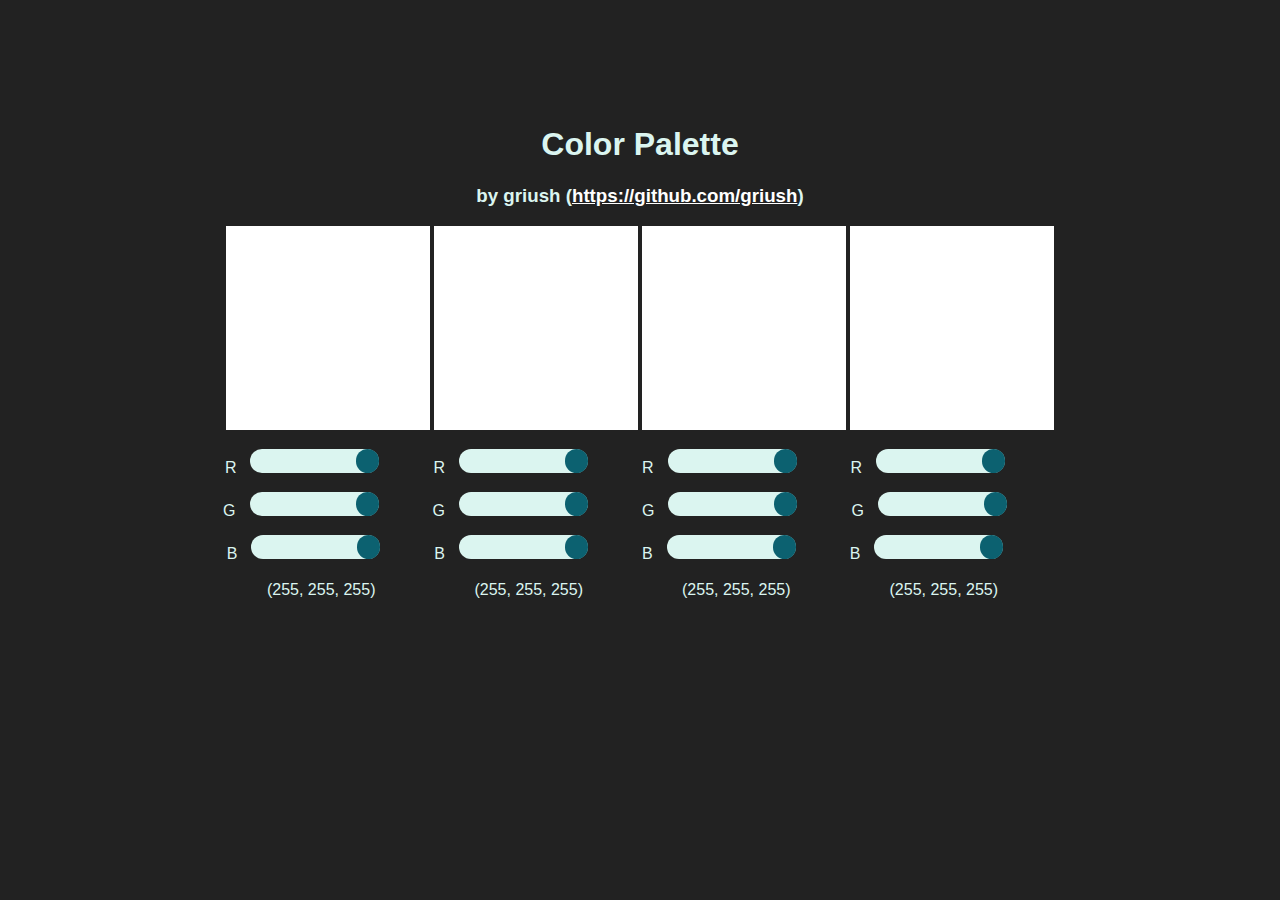
<file: colorPalette/index.htm>
<!DOCTYPE html>
<html>
    <head>
        <title>Color Palette</title>

        <link rel="stylesheet" href="style.css">
        <script src="script.js"></script>
    </head>

    <body>
        <div class="page">
            <div class="title">
                <h1>Color Palette</h1>
                <h3>by griush (<a href="https://github.com/griush" target="_blank">https://github.com/griush</a>)</h3>
            </div>

            <div class="palette">
                <canvas id="first_canvas"  width="200" height="200" style="border:2px solid #ffffff;"></canvas>
                <canvas id="second_canvas" width="200" height="200" style="border:2px solid #ffffff;"></canvas>
                <canvas id="third_canvas"  width="200" height="200" style="border:2px solid #ffffff;"></canvas>
                <canvas id="fourth_canvas" width="200" height="200" style="border:2px solid #ffffff;"></canvas>

                <br>

                <p>R</p>
                <input type="range" min="0" max="255" value="255" class="slider" id="first_r">
                <p>R</p>
                <input type="range" min="0" max="255" value="255" class="slider" id="second_r">
                <p>R</p>
                <input type="range" min="0" max="255" value="255" class="slider" id="third_r">
                <p>R</p>
                <input type="range" min="0" max="255" value="255" class="slider" id="fourth_r">

                <br>

                <p>G</p>
                <input type="range" min="0" max="255" value="255" class="slider" id="first_g">
                <p>G</p>
                <input type="range" min="0" max="255" value="255" class="slider" id="second_g">
                <p>G</p>
                <input type="range" min="0" max="255" value="255" class="slider" id="third_g">
                <p>G</p>
                <input type="range" min="0" max="255" value="255" class="slider" id="fourth_g">

                <br>

                <p>B</p>
                <input type="range" min="0" max="255" value="255" class="slider" id="first_b">
                <p>B</p>
                <input type="range" min="0" max="255" value="255" class="slider" id="second_b">
                <p>B</p>
                <input type="range" min="0" max="255" value="255" class="slider" id="third_b">
                <p>B</p>
                <input type="range" min="0" max="255" value="255" class="slider" id="fourth_b">

                <br>
                <br>

                <p class="output" id="first_o">(255, 255, 255)</p>
                <p class="output" id="second_o">(255, 255, 255)</p>
                <p class="output" id="third_o">(255, 255, 255)</p>
                <p class="output" id="fourth_o">(255, 255, 255)</p>
            </div>
        </div>
    </body>
</html>
</file>
<file: colorPalette/style.css>
body {
    background-color: #222222;
    
}

p {
    font-family: 'Segoe UI', Tahoma, Geneva, Verdana, sans-serif;
    color: #DBF5F0;
    display: inline;
}

a {
    color: white;
}

.page {
    margin: auto;
    margin-top: 10%;
}

.title {
    font-family: 'Segoe UI', Tahoma, Geneva, Verdana, sans-serif;
    color: #DBF5F0;
    text-align: center;
}

.palette {
    text-align: center;
}

.slider {
    margin-left: 10px;
    margin-right: 50px;
    margin-top: 15px;

    -webkit-appearance: none;
    appearance: none;
    background: #DBF5F0;
    outline: none;
    border-radius: 15px;
}

.slider::-webkit-slider-thumb {
    -webkit-appearance: none;
    appearance: none;
    width: 23px;
    height: 24px;
    border-radius: 15px;
    background: #0C6170;
    cursor: pointer;
}

.output {
    text-align: center;
    margin-left: 40px;
    margin-right: 55px;
}
</file>
